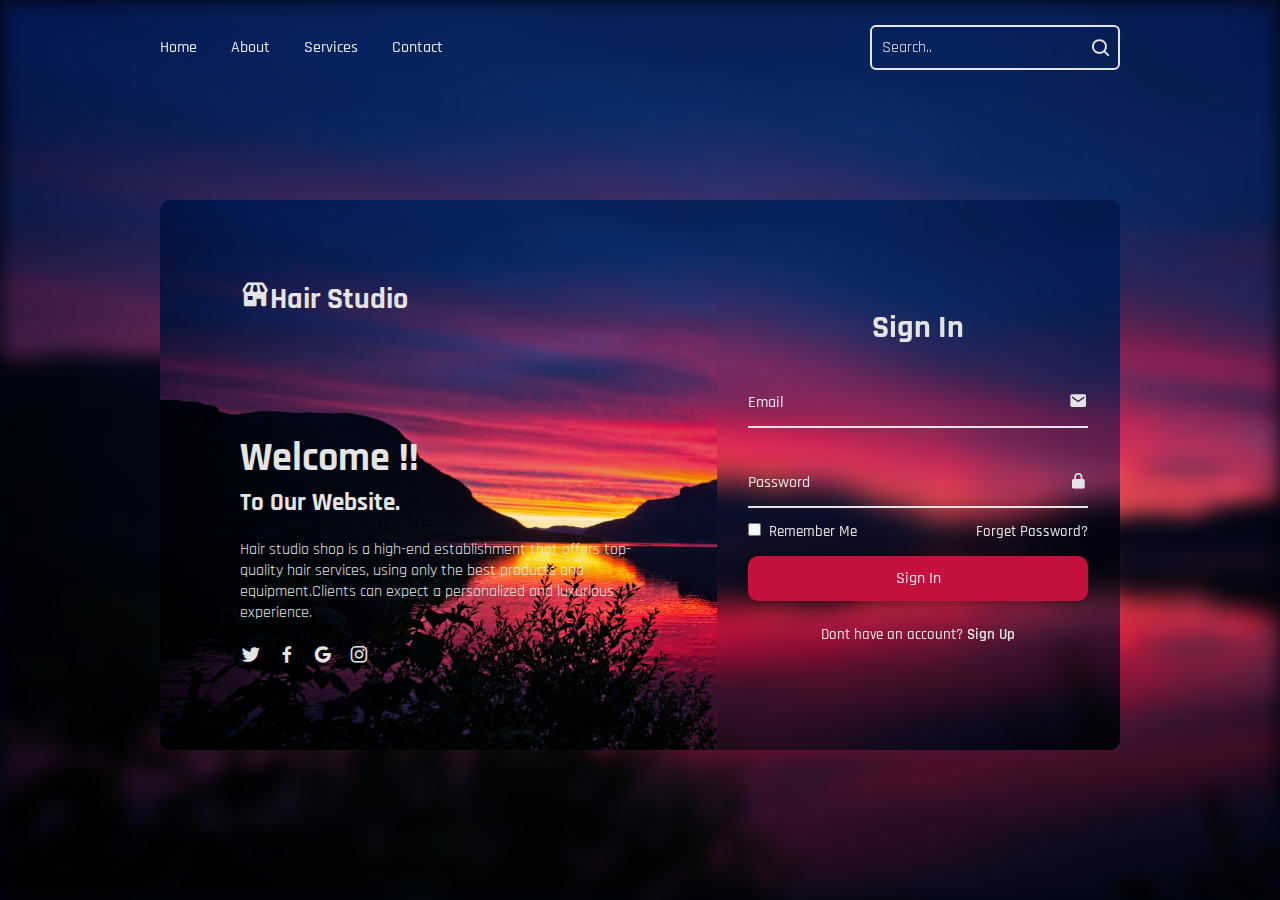
<file: login.html>
<!DOCTYPE html>
<html lang="en">
<head>
    <meta charset="UTF-8">
    <meta http-equiv="X-UA-Compatible" content="IE=edge">
    <link rel="stylesheet" href="loginStyle.css">
    <meta name="viewport" content="width=device-width, initial-scale=1.0">
    <link rel="preconnect" href="https://fonts.googleapis.com">
    <link rel="preconnect" href="https://fonts.gstatic.com" crossorigin>
    <link href="https://fonts.googleapis.com/css2?family=Rajdhani&display=swap" rel="stylesheet">
    <link href='https://unpkg.com/boxicons@2.1.4/css/boxicons.min.css' rel='stylesheet'>
    <title>SignUp & SignIn</title>
</head>
<body>
    <header class="header">
        <nav class="navbar">
            <a href="#">Home</a>
            <a href="#">About</a>
            <a href="#">Services</a>
            <a href="#">Contact</a>
        </nav>

        <form action="#" class="search-bar">
            <input type="text" placeholder="Search..">
            <button type="submit">
                <i class='bx bx-search'></i>
            </button>
        </form>
        
    </header>

    <div class="background">
        
    </div>

    <div class="container">
        <div class="content">
            <h2 class="logo"><i class='bx bxs-store'></i>Hair Studio</h2>
            <div class="text-sci">
                <h2>Welcome !! <br><span>To Our Website.</span></h2>

                <p>Hair studio shop is a high-end establishment that offers top-quality hair services, using only the best products and equipment.Clients can expect a personalized and luxurious experience.</p>

                <div class="social-icons">
                    <a href="#"><i class='bx bxl-twitter'></i></a>
                    <a href="#"><i class='bx bxl-facebook'></i></a>
                    <a href="#"><i class='bx bxl-google'></i></a>
                    <a href="#"><i class='bx bxl-instagram'></i></a>
                </div>
            </div>
        </div>

        <div class="logreg-box">
            <div class="form-box login">
                <form action="#">
                    <h2>Sign In</h2>

                    <div class="input-box">
                        <span class="icon">
                            <i class='bx bxs-envelope'></i>
                        </span>
                        <input type="email" required>
                        <label>Email</label>
                    </div>

                    <div class="input-box">
                        <span class="icon">
                            <i class='bx bxs-lock-alt'></i>
                        </span>
                        <input type="password" required>
                        <label>Password</label>
                    </div>

                    <div class="remember-forget">
                        <label>
                            <input type="checkbox">Remember Me
                        </label>

                        <a href="#">Forget Password?</a>
                    </div>

                    <button type="submit" class="btn">Sign In</button>

                    <div class="login-register">
                        <p>Dont have an account? <a href="#" class="register-link">Sign Up</a></p>
                    </div>

                </form>
            </div>

            <div class="form-box register">
                <form action="#">
                    <h2>Sign Up</h2>

                    <div class="input-box">
                        <span class="icon">
                            <i class='bx bxs-user'></i>
                        </span>
                        <input type="text" required>
                        <label>Name</label>
                    </div>

                    <div class="input-box">
                        <span class="icon">
                            <i class='bx bxs-envelope'></i>
                        </span>
                        <input type="email" required>
                        <label>Email</label>
                    </div>

                    <div class="input-box">
                        <span class="icon">
                            <i class='bx bxs-lock-alt'></i>
                        </span>
                        <input type="password" required>
                        <label>Password</label>
                    </div>

                    <div class="remember-forget">
                        <label>
                            <input type="checkbox">I agree with the terms & coinditions.
                        </label>

                    </div>

                    <button type="submit" class="btn">Sign Up</button>

                    <div class="login-register">
                        <p>Already have an account? <a href="#" class="login-link">Sign In</a></p>
                    </div>

                </form>
            </div>

        </div>

    </div>

    <script src="script.js"></script>
</body>
</html>
</file>
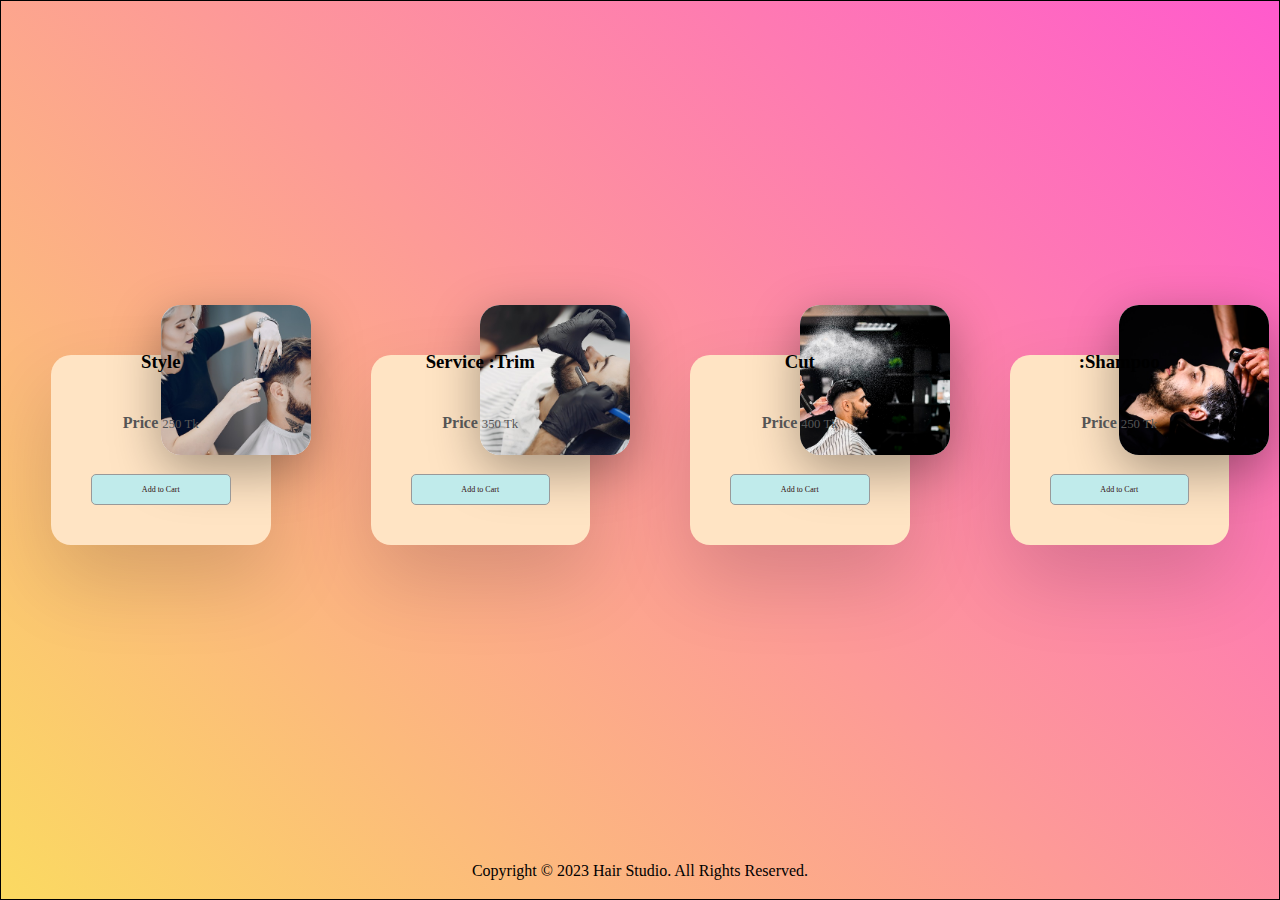
<file: order.html>
<!DOCTYPE html>
<html lang="en">
<head>
    <meta charset="UTF-8">
    <meta http-equiv="X-UA-Compatible" content="IE=edge">
    <link rel="stylesheet" href="orderStyle.css">
    <link rel="preconnect" href="https://fonts.googleapis.com">
    <link rel="preconnect" href="https://fonts.gstatic.com" crossorigin>
    <link href="https://fonts.googleapis.com/css2?family=Rajdhani:wght@300&display=swap" rel="stylesheet">
    <meta name="viewport" content="width=device-width, initial-scale=1.0">
    <title>Document</title>
</head>
<body>

    <div class="titleText">
        <marquee behavior="" direction="left"><h1>Welcome to Hair Studio !! Choose Your Best Plan ..</h1></marquee>
    </div>

    <div class="card">
        <div class="imgbx">
            <img src="Images/pic-1.jpg">
        </div>

        <div class="content">
            <div class="details">

                 <h3>Service :<span>Hair Style</span></h3>
                
                 <div class="data">
                    <h3>Price <span>250 Tk</span></h3><br>
                 </div>

                 <div class="actionButton">
                    <button>Add to Cart</button>
                 </div>

            </div>
        </div>
    </div>

    <div class="card">
        <div class="imgbx">
            <img src="Images/pic-2.jpg">
        </div>

        <div class="content">
            <div class="details">
                <h3>Service :<span>Trim</span></h3>
                <div class="data">
                    <h3>Price <span>350 Tk</span></h3><br>
                </div>

                <div class="actionButton">
                    <button>Add to Cart</button>
                </div>
            </div>
        </div>
    </div>

    <div class="card">
        <div class="imgbx">
            <img src="Images/pic-3.jpg">
        </div>

        <div class="content">
            <div class="details">
                <h3>Service :<span>Hair Cut</span></h3>
                <div class="data">
                    <h3>Price <span>400 Tk</span></h3><br>
                </div>

                <div class="actionButton">
                    <button>Add to Cart</button>
                </div>
            </div>
        </div>
    </div>

    <div class="card">
        <div class="imgbx">
            <img src="Images/pic-4.jpg">
        </div>

        <div class="content">
            <div class="details">
                <h3>Service :<span>Shampoo</span></h3>
                <div class="data">
                    <h3>Price <span>250 Tk</span></h3><br>
                </div>

                <div class="actionButton">
                    <button>Add to Cart</button>
                </div>
            </div>
        </div>
    </div>

    <div class="lastText">
        <p>Copyright © 2023 Hair Studio. All Rights Reserved.</p>
    </div>
</body>
</html>
</file>
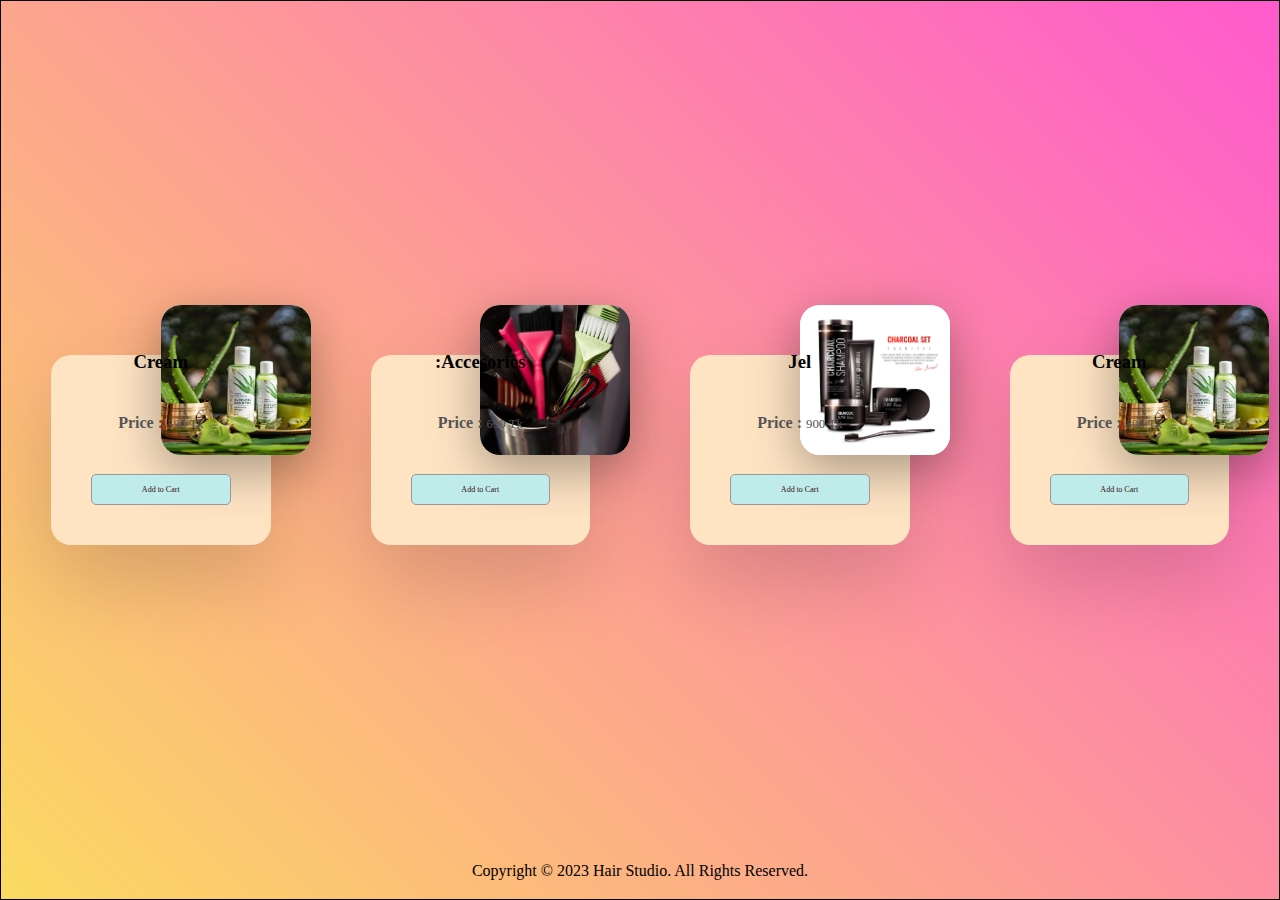
<file: products.html>
<!DOCTYPE html>
<html lang="en">
<head>
    <meta charset="UTF-8">
    <meta http-equiv="X-UA-Compatible" content="IE=edge">
    <link rel="stylesheet" href="productStyle.css">
    <link rel="preconnect" href="https://fonts.googleapis.com">
    <link rel="preconnect" href="https://fonts.gstatic.com" crossorigin>
    <link href="https://fonts.googleapis.com/css2?family=Rajdhani:wght@300&display=swap" rel="stylesheet">
    <meta name="viewport" content="width=device-width, initial-scale=1.0">
    <title>Document</title>
</head>
<body>

    <div class="titleText">
        <marquee behavior="" direction="left"><h1>Welcome to Hair Studio !! Choose Your Best Products ..</h1></marquee>
    </div>

    <div class="card">
        <div class="imgbx">
            <img src="Images/product1.jpg">
        </div>

        <div class="content">
            <div class="details">

                 <h3>Product :<span>Cold Cream</span></h3>
                 
                 <div class="data">
                    <h3>Price : <span>590 Tk</span></h3><br>
                
                 </div>

                 <div class="actionButton">
                    <button>Add to Cart</button>
                 </div>

            </div>
        </div>
    </div>

    <div class="card">
        <div class="imgbx">
            <img src="Images/product2.jpg">
        </div>

        <div class="content">
            <div class="details">
                <h3>Product :<span>Accesories</span></h3>
                <div class="data">
                    <h3>Price : <span>690 Tk</span></h3><br>
                </div>

                <div class="actionButton">
                    <button>Add to Cart</button>
                </div>
            </div>
        </div>
    </div>

    <div class="card">
        <div class="imgbx">
            <img src="Images/product3.jpg">
        </div>

        <div class="content">
            <div class="details">
                <h3>Product :<span>Hair Jel</span></h3>
                <div class="data">
                    <h3>Price : <span>900 Tk</span></h3><br>
                </div>

                <div class="actionButton">
                    <button>Add to Cart</button>
                </div>
            </div>
        </div>
    </div>

    <div class="card">
        <div class="imgbx">
            <img src="Images/product1.jpg">
        </div>

        <div class="content">
            <div class="details">
                <h3>Product :<span>Curl Cream</span></h3>
                <div class="data">
                    <h3>Price : <span>800 Tk</span></h3><br>
                </div>

                <div class="actionButton">
                    <button>Add to Cart</button>
                </div>
            </div>
        </div>
    </div>

    <div class="lastText">
        <p>Copyright © 2023 Hair Studio. All Rights Reserved.</p>
    </div>
</body>
</html>
</file>
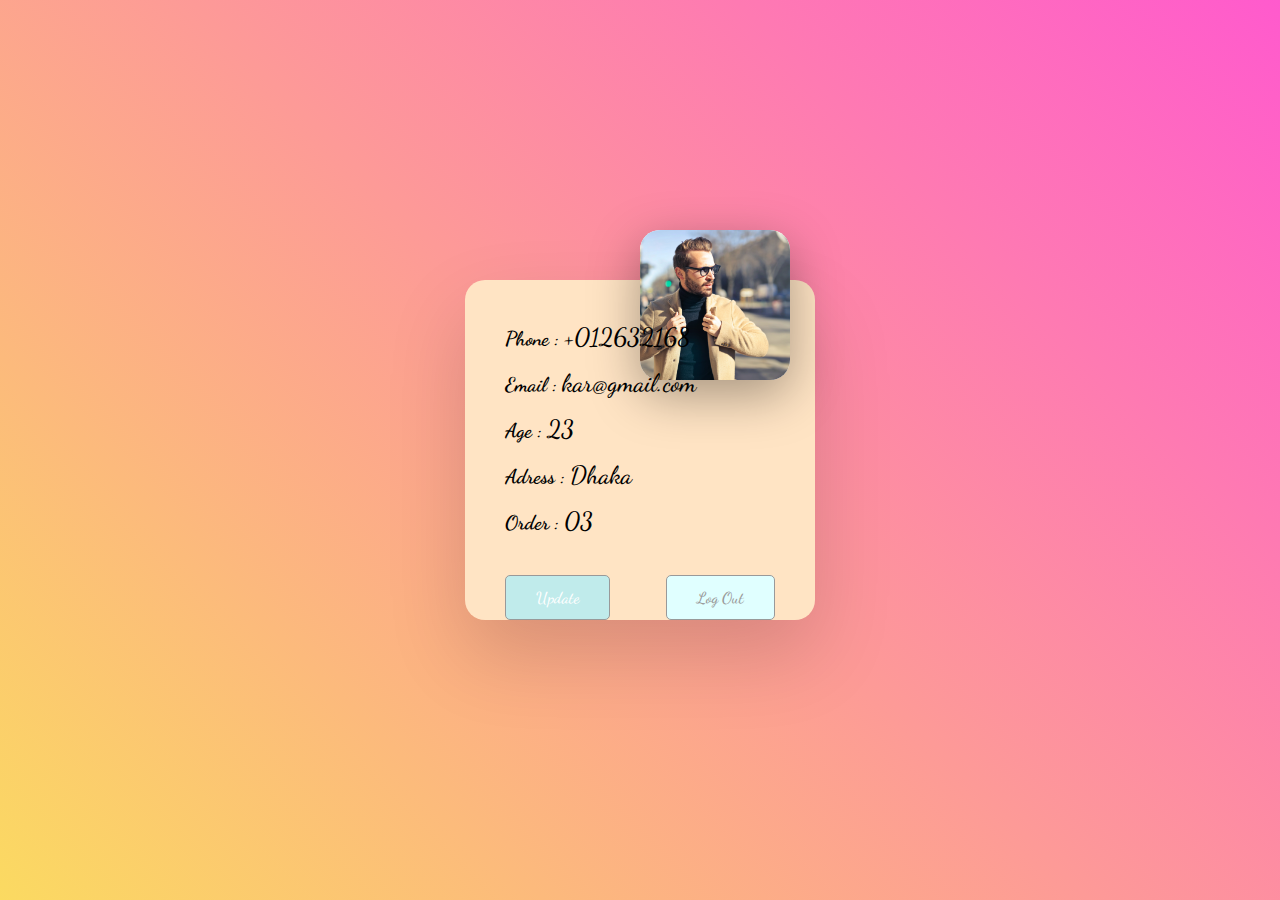
<file: userProfile.htm>
<!DOCTYPE html>
<html lang="en">
<head>
    <meta charset="UTF-8">
    <meta http-equiv="X-UA-Compatible" content="IE=edge">
    <link rel="stylesheet" href="userProfileStyle.css">
    <meta name="viewport" content="width=device-width, initial-scale=1.0">
    <link rel="preconnect" href="https://fonts.googleapis.com">
<link rel="preconnect" href="https://fonts.gstatic.com" crossorigin>
<link href="https://fonts.googleapis.com/css2?family=Dancing+Script:wght@700&display=swap" rel="stylesheet">
    <title>User Account</title>
</head>
<body>
    <div class="card">
        <div class="imgbx">
            <img src="Images/user.jpg">
        </div>

        <div class="content">
            <div class="details">

                <h3>Name : <span>Karim Benzema</span></h3><br>
                <h3>Phone : <span>+012632168</span></h3><br>
                <h3>Email : <span>kar@gmail.com</span></h3><br>
                <h3>Age  : <span>23</span></h3><br>
                <h3>Adress : <span>Dhaka</span></h3><br>
                <h3>Order : <span>03</span></h3><br>
                <div class="data">
 
                </div>

                <div class="actionButton">
                    <button>Update</button>
                    <button>Log Out</button>
                </div>
            </div>
        </div>
    </div>
</body>
</html>
</file>
<file: loginStyle.css>
*{
    margin: 0;
    padding: 0;
    box-sizing: border-box;
    font-family: 'Rajdhani', sans-serif;
}

body{
    background: #020410;
}

.header{
    position: fixed;
    top: 0;
    left: 0;
    width: 100%;
    padding: 25px 12.5%;
    background: transparent;
    display: flex;
    justify-content: space-between;
    align-items: center;
    z-index: 100;
}

.navbar a{
    position: relative;
    font-size: 16px;
    color: #e4e4e4;
    text-decoration: none;
    font-weight: 500;
    margin-right: 30px;
}

.navbar a::after{
    content: '';
    position: absolute;
    left: 0;
    bottom: -6px;
    width: 100%;
    height: 2px;
    background: #e4e4e4;
    border-radius: 5px;
    opacity: 0;
    transform: translateY(10px);
    transition: 0.5s;
}

.navbar a:hover::after{
    transform: translateY(0);
    opacity: 1;
}

.search-bar{
    width: 250px;
    height: 45px;
    background: transparent;
    border: 2px solid #e4e4e4;
    border-radius: 6px;
    display: flex;
    align-items: center;

}

.search-bar input{
    width: 100%;
    background: transparent;
    border: none;
    outline: none;
    font-size: 16px;
    color: #e4e4e4;
    padding-left: 10px;
}

.search-bar input::placeholder{
    color: #e4e4e4;

}

.search-bar button{
    width: 40px;
    height: 100%;
    background: transparent;
    border: none;
    outline: none;
    display: flex;
    align-items: center;
    justify-content: center;
    cursor: pointer;
}

.search-bar button i{
    font-size: 22px;
    color: #e4e4e4;
}

.background{
    width: 100%;
    height: 100vh;
    background: url('Images/loginback1.jpg') no-repeat;
    background-size: cover;
    background-position: center;
    filter: blur(10px);
}

.container{
    position: absolute;
    top: 50%;
    left: 50%;
    transform: translate(-50%,-50%);
    width: 75%;
    height: 550px;
    background: url('Images/loginback1.jpg') no-repeat;
    background-size: cover;
    background-position: center;
    border-radius: 10px;
    margin-top: 25px;
}

.container .content{
    position: absolute;
    top: 0;
    left: 0;
    width: 58%;
    height: 100%;
    background: transparent;
    padding: 80px;
    color: #e4e4e4;
    display: flex;
    justify-content: space-between;
    flex-direction: column;
}

.content .logo{
    font-size: 30px;
}

.text-sci h2{
    font-size: 40px;
    line-height: 1;
}

.text-sci h2 span{
    font-size: 25px;
}

.text-sci p{
    font-size: 16px;
    margin: 20px 0;
}

.social-icons a i{
    font-size: 22px;
    color: #e4e4e4;
    margin-right: 10px;
    transition: 0.5s ease;
}

.social-icons a:hover i{
    transform: scale(1.4);
}

.container .logreg-box{
    position: absolute;
    top: 0;
    right: 0;
    width: calc(100% - 58%);
    height: 100%;
    overflow: hidden;
    
}

.logreg-box .form-box{
    position: absolute;
    display: flex;
    justify-content: center;
    align-items: center;
    width: 100%;
    height: 100%;
    background: transparent;
    backdrop-filter: blur(15px);
    border-top-right-radius: 10px;
    border-bottom-right-radius: 10px;
    color: #e4e4e4;

}

.logreg-box .form-box.login{
  transform: translateX(0);
  transition: 0.6s ease;
  transition-delay: 0.7s;
}

.logreg-box.active .form-box.login{
    transform: translateX(430px);
    transition-delay: 0s;  
  }

.logreg-box .form-box.register{
    transform: translateX(430px);
    transition: 0.6s ease;
    transition-delay: 0s;
}

.logreg-box.active .form-box.register{
    transform: translateX(0);
    transition-delay: 0.7s;
}

.form-box h2{
    font-size: 32px;
    text-align: center;
}

.form-box .input-box{
    position: relative;
    width: 340px;
    height: 50px;
    border-bottom: 2px solid #e4e4e4;
    margin: 30px 0;
}

.input-box input{
    width: 100%;
    height: 100%;
    background: transparent;
    border: none;
    outline: none;
    font-size: 16px;
    color: #e4e4e4;
    font-weight: 500;
    padding-right: 28px;
}

.input-box label{
    position: absolute;
    top: 50%;
    left: 0;
    transform: translateY(-50%);
    font-size: 16px;
    font-weight: 500;
    pointer-events: none;
    transition: 0.5s ease;
}

.input-box input:focus~label,.input-box input:valid~label{
    top: -5px;
}

.input-box .icon{
    position: absolute;
    top: 13px;
    right: 0;
    font-size: 19px;
}

.form-box .remember-forget{
    font-size: 14.5px;
    font-weight: 500;
    margin: -15px 0 15px;
    display: flex;
    justify-content: space-between;

}

.remember-forget label input{
    accent-color:  #e4e4e4;
    margin-right: 8px;
} 

.remember-forget a{
    color: #e4e4e4;
    text-decoration: none;
}

.remember-forget a:hover{
    text-decoration: underline;
}

.btn{
     width: 100%;
     height: 45px;
     background: #c4103d;
     border: none;
     outline: none;
     border-radius: 10px;
     cursor: pointer;
     font-size: 16px;
     color: #e4e4e4;
     font-weight: 500;
     box-shadow: 0 0 15px rgba(0, 0, 0, 0.5);
}

.form-box .login-register{
    font-size: 14.5px;
    font-weight: 500;
    text-align: center;
    margin-top: 25px;
}

.login-register p a{
    color:#e4e4e4;
    font-weight: 600;
    text-decoration: none;

}

.login-register p a:hover{
   text-decoration: underline;
    
}
</file>
<file: orderStyle.css>
*
{
    margin: 0;
    padding: 0;
    width: 100%;
    box-sizing: border-box;
    font-family: 'Dancing Script', cursive;
}

.titleText{
    width: 100%;
    height: 20px;
    position: absolute;
    top: 25px;
}

.titleText marquee h1{
    text-align: center;
    font-family: 'Rajdhani', sans-serif;
}

body{
    display: flex;
    justify-content: center;
    align-items:center;
    min-height: 100vh;
    border: 1px solid black;
    background: linear-gradient(45deg,#fbda61,#ff5acd);
}

.card{
   position: relative;
   width: 300px;
   height: 190px; 
   display:flex;
   justify-content:space-between;
   margin-left: 50px;
   margin-right: 50px;
   background:bisque;
   border-radius: 20px;
   box-shadow: 0 35px 80px rgba(0, 0, 0, 0.15);
   transition: 0.5s;
}

.card:hover{
    height: 400px;
}

.imgbx{
    position: absolute;
    left:50%;
    top: -50px;
    transform: rotateX(-50%);
    width: 150px;
    height: 150px;
    background-color: white;
    border-radius: 20px;
    box-shadow: 0 15px 50px rgba(0, 0, 0, 0.35);
    overflow: hidden;
    transform: 0.5s;
}

.card:hover .imgbx{
    width: 200px;
    height: 200px;
    left: 35%;

}

.imgbx img{
    position: absolute;
    top: 0;
    left: 0;
    width: 100%;
    height: 100%;
    object-fit: cover;
}

.card .content{
    position: absolute;
    width: 100%;
    height: 100%;
    display: flex;
    justify-content: center;
    align-items: flex-end;
    overflow: hidden;
}

.card .content .details{
    padding: 40px;
    text-align:center;
    width: 100%;
    transition: 0.5s;
    
}

.card .content .details .data{
    display: flex;
    justify-content:space-between;
    margin:40px 0;
}

.card .content .details .data h3{
    font-size: 1em;
    color: #555;
    line-height: 1.2em;
    font-weight: 600;
}

.card .content .details .data h3 span{
    font-size: 0.8em;
    font-weight: 400;
}

.card .content .details .actionButton{
    display: flex;
    justify-content: space-between;
}

.card .content .details .actionButton button{
    padding: 10px 30px;
    border-radius: 5px;
    border: 1px solid #999;
    outline: none;
    font-size: 0.5em;
    font-weight: 300;
    background:rgb(192, 235, 235);
    color: rgb(51, 11, 11);
    cursor: pointer;
}

.card:hover .content .details{
    transform: translateY(0px);
}

.lastText{
    position: absolute;
    text-align: center;
    bottom: 20px;
}

.lastText h3{
    font-size: 18px;
    font-family:Cambria, Cochin, Georgia, Times, 'Times New Roman', serif;
}
</file>
<file: productStyle.css>
*
{
    margin: 0;
    padding: 0;
    width: 100%;
    box-sizing: border-box;
    font-family: 'Dancing Script', cursive;
}

.titleText{
    width: 100%;
    height: 20px;
    position: absolute;
    top: 25px;
}

.titleText marquee h1{
    text-align: center;
    font-family: 'Rajdhani', sans-serif;
}

body{
    display: flex;
    justify-content: center;
    align-items:center;
    min-height: 100vh;
    border: 1px solid black;
    background: linear-gradient(45deg,#fbda61,#ff5acd);
}

.card{
   position: relative;
   width: 300px;
   height: 190px; 
   display:flex;
   justify-content:space-between;
   margin-left: 50px;
   margin-right: 50px;
   background:bisque;
   border-radius: 20px;
   box-shadow: 0 35px 80px rgba(0, 0, 0, 0.15);
   transition: 0.5s;
}

.card:hover{
    height: 400px;
}

.imgbx{
    position: absolute;
    left:50%;
    top: -50px;
    transform: rotateX(-50%);
    width: 150px;
    height: 150px;
    background-color: white;
    border-radius: 20px;
    box-shadow: 0 15px 50px rgba(0, 0, 0, 0.35);
    overflow: hidden;
    transform: 0.5s;
}

.card:hover .imgbx{
    width: 200px;
    height: 200px;
    left: 35%;

}

.imgbx img{
    position: absolute;
    top: 0;
    left: 0;
    width: 100%;
    height: 100%;
    object-fit: cover;
}

.card .content{
    position: absolute;
    width: 100%;
    height: 100%;
    display: flex;
    justify-content: center;
    align-items: flex-end;
    overflow: hidden;
}

.card .content .details{
    padding: 40px;
    top: 20px;
    text-align:center;
    width: 100%;
    transition: 0.5s;
    
}

.card .content .details .data{
    display: flex;
    justify-content:space-between;
    margin:40px 0;
}

.card .content .details .data h3{
    font-size: 1em;
    color: #555;
    line-height: 1.2em;
    font-weight: 600;
}

.card .content .details .data h3 span{
    font-size: 0.8em;
    font-weight: 400;
}

.card .content .details .actionButton{
    display: flex;
    justify-content: space-between;
}

.card .content .details .actionButton button{
    padding: 10px 30px;
    border-radius: 5px;
    border: 1px solid #999;
    outline: none;
    font-size: 0.5em;
    font-weight: 300;
    background:rgb(192, 235, 235);
    color: rgb(51, 11, 11);
    cursor: pointer;
}

.card:hover .content .details{
    transform: translateY(0px);
}

.lastText{
    position: absolute;
    text-align: center;
    bottom: 20px;
}

.lastText h3{
    font-size: 18px;
    font-family:Cambria, Cochin, Georgia, Times, 'Times New Roman', serif;
}
</file>
<file: userProfileStyle.css>
*
{
    margin: 0;
    padding: 0;
    box-sizing: border-box;
    font-family: 'Dancing Script', cursive;
}

body{
    display: flex;
    justify-content: center;
    align-items: center;
    min-height: 100vh;
    background: linear-gradient(45deg,#fbda61,#ff5acd);
}

.card{
   position: relative;
   width: 350px;
   height: 340px; 
   background: bisque;
   border-radius: 20px;
   box-shadow: 0 35px 80px rgba(0, 0, 0, 0.15);
   transition: 0.5s;
}

.card:hover{
    height: 500px;
}

.imgbx{
    position: absolute;
    left:50%;
    top: -50px;
    transform: rotateX(-50%);
    width: 150px;
    height: 150px;
    background-color: white;
    border-radius: 20px;
    box-shadow: 0 15px 50px rgba(0, 0, 0, 0.35);
    overflow: hidden;
    transform: 0.5s;
}

.card:hover .imgbx{
    width: 200px;
    height: 200px;
    left: 35%;

}

.imgbx img{
    position: absolute;
    top: 0;
    left: 0;
    width: 100%;
    height: 100%;
    object-fit: cover;
}

.card .content{
    top: 40px;
    position: absolute;
    width: 100%;
    height: 100%;
    display: flex;
    justify-content: center;
    align-items: flex-end;
    overflow: hidden;
}

.card .content .details{
    padding: 40px;
    text-align: left;
    width: 100%;
    transition: 0.5s;
    
}

.card .content .details h3{
    font-size: 1.25em;
    color: black;
    line-height: 1.25em;
}

.card .content .details h3 span{
    font-size: 1.25em;
    font-weight: 500;
}

.card .content .details .data{
    display: flex;
    justify-content:left;
    margin: 10px 0;
}

.card .content .details .data h3{
    font-size: 1em;
    color: #555;
    line-height: 1.2em;
    font-weight: 600;
}

.card .content .details .data h3 span{
    font-size: 0.8em;
    font-weight: 400;
}

.card .content .details .actionButton{
    display: flex;
    justify-content: space-between;
    bottom: 10px;
}

.card .content .details .actionButton button{
    padding: 12px 30px;
    border-radius: 5px;
    border: 1px solid #999;
    outline: none;
    font-size: 1em;
    font-weight: 500;
    background:rgb(192, 235, 235);
    color: white;
    cursor: pointer;
}

.card .content .details .actionButton button:nth-child(2){
    border: 1px solid #999;
    color: #999;
    background: lightcyan;
}

.card:hover .content .details{
    transform: translateY(0px);
}
</file>
